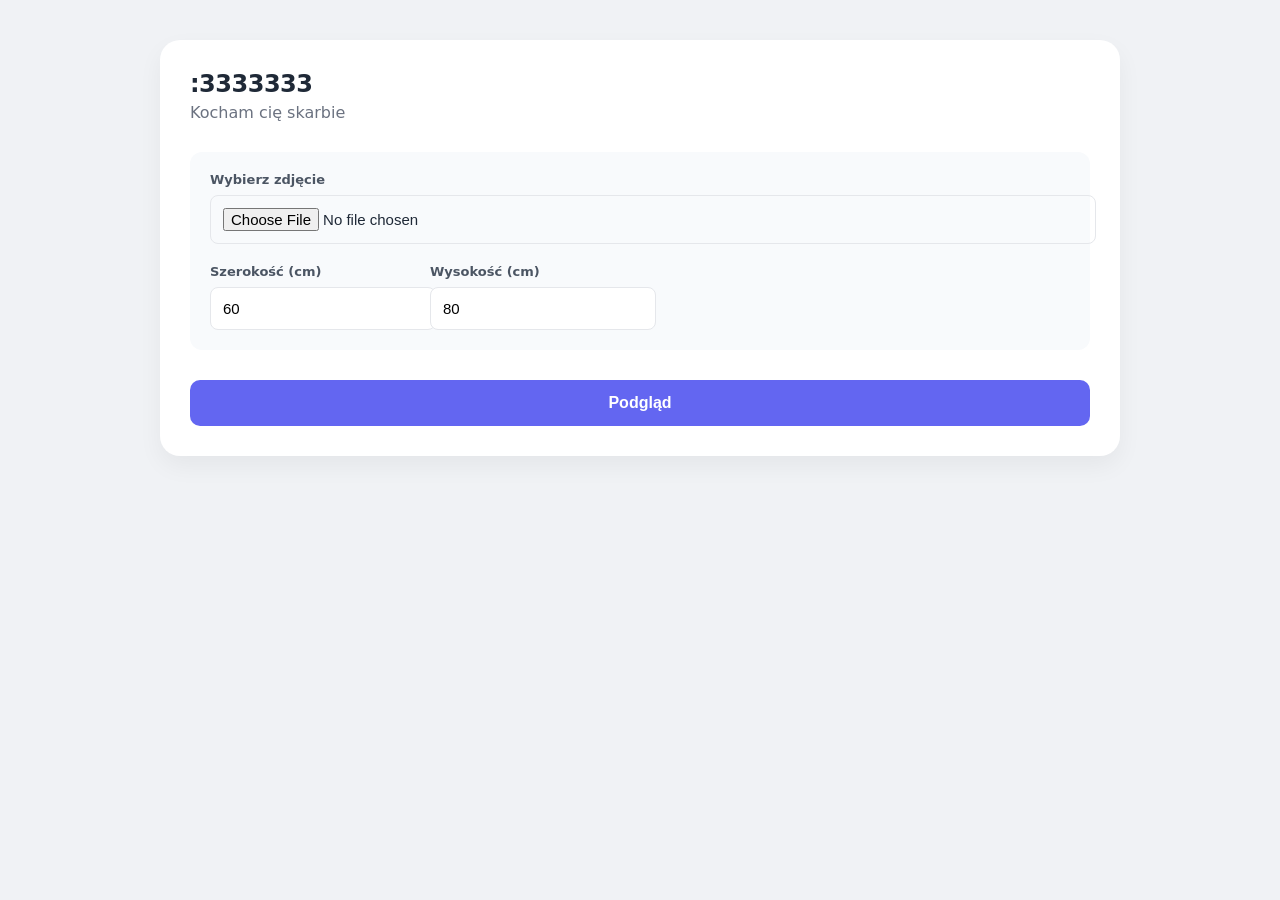
<file: drukowanko.html>
<!DOCTYPE html>
<html lang="pl">
<head>
    <meta charset="UTF-8">
    <title>Kocham cie</title>
    <style>
        :root {
            --bg: #f0f2f5;
            --accent: #6366f1;
            --accent-hover: #000000;
            --text: #1f2937;
        }

        body { 
            font-family: 'Inter', system-ui, -apple-system, sans-serif; 
            background: var(--bg); color: var(--text);
            margin: 0; padding: 40px 20px;
            display: flex; flex-direction: column; align-items: center;
        }

        .container { 
            background: white; padding: 30px; border-radius: 20px; 
            box-shadow: 0 10px 25px rgba(0,0,0,0.05); 
            max-width: 900px; width: 100%;
        }

        header { margin-bottom: 30px; }
        h1 { margin: 0; font-size: 24px; letter-spacing: -0.5px; }
        p { color: #6b7280; margin: 5px 0 0; }

        .settings-grid { 
            display: grid; grid-template-columns: repeat(auto-fit, minmax(200px, 1fr)); 
            gap: 20px; margin-bottom: 30px; padding: 20px;
            background: #f8fafc; border-radius: 12px;
        }

        .input-box label { display: block; font-size: 13px; font-weight: 600; margin-bottom: 8px; color: #4b5563; }
        input { 
            width: 100%; padding: 12px; border: 1px solid #e5e7eb; border-radius: 8px; 
            font-size: 15px; transition: border-color 0.2s;
        }
        input:focus { outline: none; border-color: var(--accent); ring: 2px solid #b163f133; }

        #preview-area { 
            margin-top: 30px; padding: 20px; background: #333; border-radius: 12px;
            display: none; justify-content: center; overflow: auto;
        }

        .grid-preview {
            display: grid; position: relative; border: 1px solid #555;
        }

        .grid-cell {
            border: 1px solid rgba(255,255,255,0.2);
            position: relative; box-sizing: border-box;
            /* Symulacja marginesu drukarki */
            box-shadow: inset 0 0 0 10px rgba(255,255,255,0.1);
        }

        .grid-cell::before {
            content: attr(data-page);
            position: absolute; top: 5px; left: 5px;
            font-size: 10px; color: white; background: rgba(0,0,0,0.5);
            padding: 2px 6px; border-radius: 4px;
        }

        .actions { display: flex; gap: 15px; margin-top: 20px; }

        button { 
            flex: 1; padding: 14px; border: none; border-radius: 10px; 
            font-weight: 600; cursor: pointer; transition: all 0.2s; font-size: 16px;
        }

        .btn-blue { background: var(--accent); color: white; }
        .btn-blue:hover { background: var(--accent-hover); transform: translateY(-1px); }
        .btn-green { background: #10b981; color: white; display: none; }
        .btn-green:hover { background: #059669; }

        @media print {
            .container { display: none; }
            #print-container { display: block !important; }
            .page-break { page-break-after: always; width: 210mm; height: 297mm; overflow: hidden; }
            canvas { width: 210mm; height: 297mm; }
        }
    </style>
</head>
<body>

<div class="container">
    <header>
        <h1>:3333333</h1>
        <p>Kocham cię skarbie</p>
    </header>

    <div class="settings-grid">
        <div class="input-box" style="grid-column: 1 / -1;">
            <label>Wybierz zdjęcie</label>
            <input type="file" id="upload" accept="image/*">
        </div>
        <div class="input-box">
            <label>Szerokość (cm)</label>
            <input type="number" id="targetW" value="60">
        </div>
        <div class="input-box">
            <label>Wysokość (cm)</label>
            <input type="number" id="targetH" value="80">
        </div>
    </div>

    <div class="actions">
        <button class="btn-blue" onclick="updatePreview()">Podgląd</button>
        <button id="printBtn" class="btn-green" onclick="startPrint()">Drukuj</button>
    </div>

    <div id="preview-area">
        <div id="grid-display" class="grid-preview"></div>
    </div>
</div>

<div id="print-container"></div>

<script>
    let imgObj = null;

    document.getElementById('upload').onchange = function(e) {
        const reader = new FileReader();
        reader.onload = (ev) => {
            imgObj = new Image();
            imgObj.onload = updatePreview;
            imgObj.src = ev.target.result;
        };
        reader.readAsDataURL(e.target.files[0]);
    };

    function updatePreview() {
        if (!imgObj) return alert("Kochanie, musisz najpierw załączyć zdjęcie");

        const w = parseFloat(document.getElementById('targetW').value);
        const h = parseFloat(document.getElementById('targetH').value);
        
        // Obliczenia (zakładka 10mm)
        const cols = Math.ceil((w * 10) / 200); 
        const rows = Math.ceil((h * 10) / 287);

        const previewArea = document.getElementById('preview-area');
        const grid = document.getElementById('grid-display');
        
        previewArea.style.display = 'flex';
        grid.innerHTML = '';
        grid.style.backgroundImage = `url(${imgObj.src})`;
        grid.style.backgroundSize = '100% 100%';
        
        // Skalowanie podglądu do okna
        const maxDisplayWidth = 800;
        const scale = maxDisplayWidth / w;
        grid.style.width = (w * scale) + 'px';
        grid.style.height = (h * scale) + 'px';
        
        grid.style.gridTemplateColumns = `repeat(${cols}, 1fr)`;
        grid.style.gridTemplateRows = `repeat(${rows}, 1fr)`;

        for (let i = 1; i <= (cols * rows); i++) {
            const cell = document.createElement('div');
            cell.className = 'grid-cell';
            cell.setAttribute('data-page', i);
            grid.appendChild(cell);
        }

        document.getElementById('printBtn').style.display = 'block';
    }

    function startPrint() {
        const w = parseFloat(document.getElementById('targetW').value);
        const h = parseFloat(document.getElementById('targetH').value);
        const overlapMm = 10;
        const container = document.getElementById('print-container');
        container.innerHTML = '';

        const effW = 210 - overlapMm;
        const effH = 297 - overlapMm;
        const cols = Math.ceil((w * 10) / effW);
        const rows = Math.ceil((h * 10) / effH);
        
        const pxPerMmW = imgObj.width / (w * 10);
        const pxPerMmH = imgObj.height / (h * 10);

        for (let r = 0; r < rows; r++) {
            for (let c = 0; c < cols; c++) {
                const page = document.createElement('div');
                page.className = 'page-break';
                const canvas = document.createElement('canvas');
                canvas.width = 2480; canvas.height = 3508;
                const ctx = canvas.getContext('2d');

                // Rysowanie z uwzględnieniem overlapu
                ctx.drawImage(
                    imgObj, 
                    c * effW * pxPerMmW, r * effH * pxPerMmH, 210 * pxPerMmW, 297 * pxPerMmH, 
                    0, 0, 2480, 3508
                );
                page.appendChild(canvas);
                container.appendChild(page);
            }
        }
        window.print();
    }
</script>

</body>
</html>
</file>
